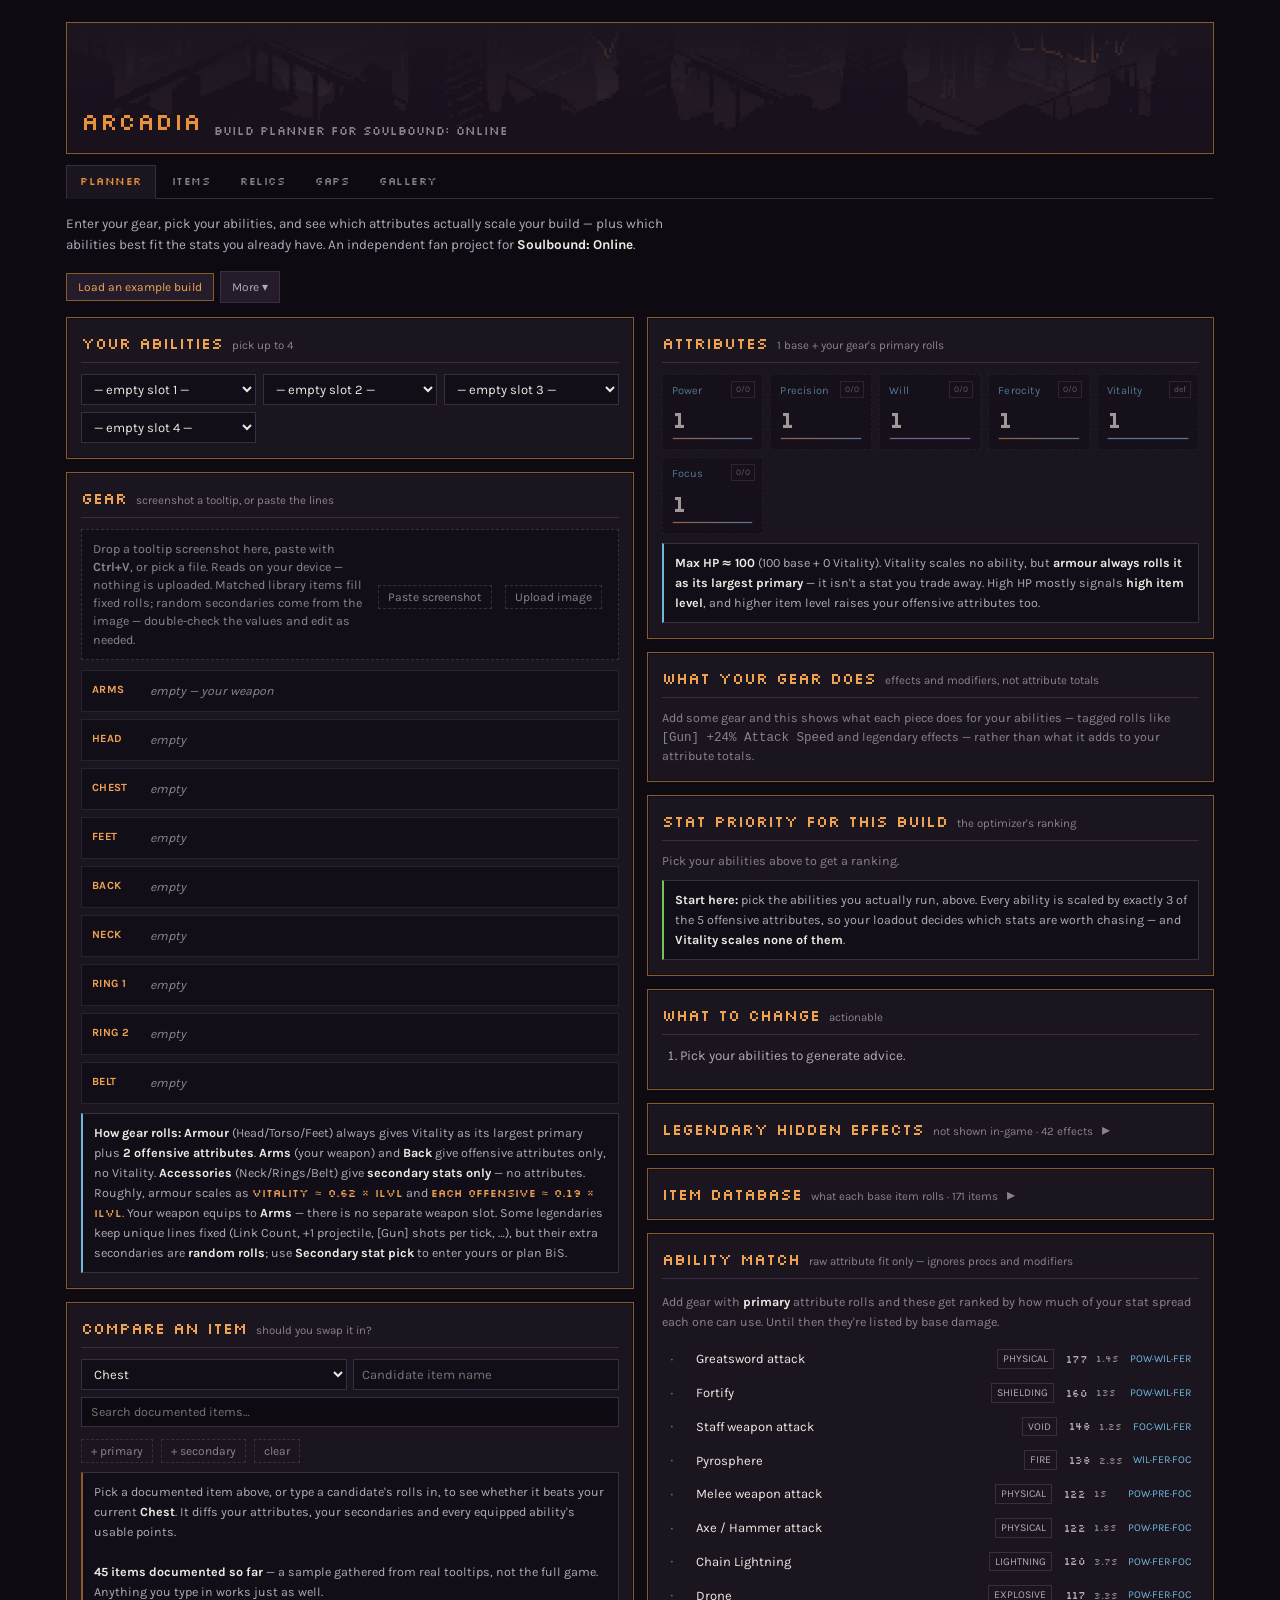
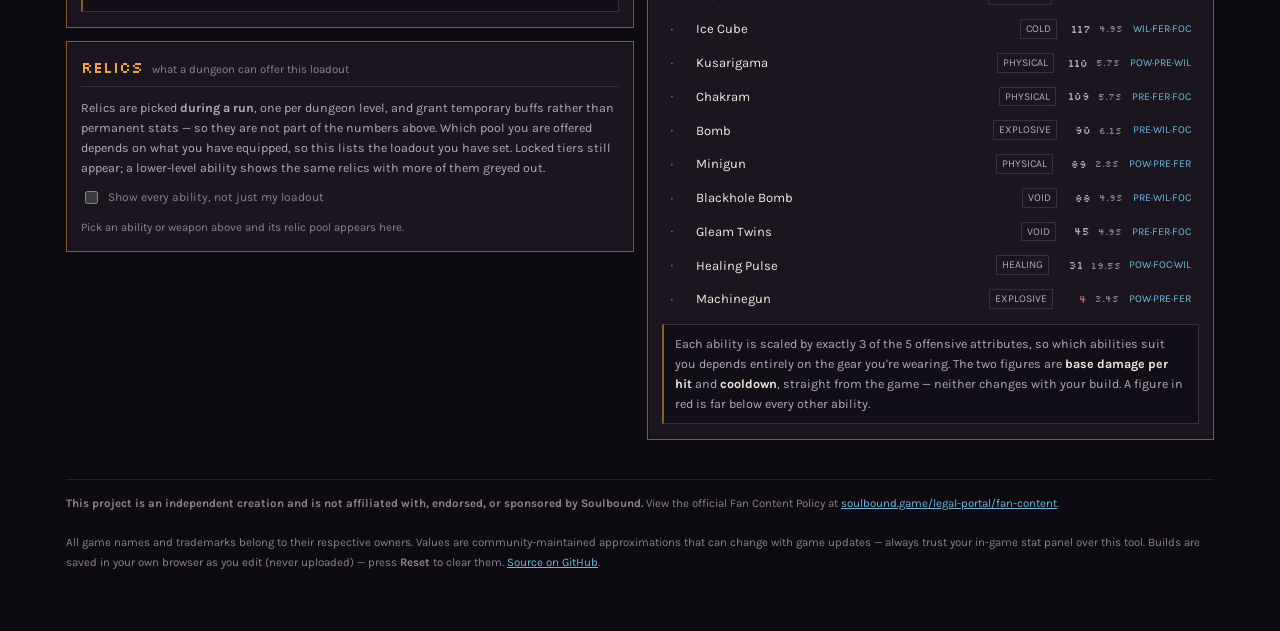
<file: index.html>
<!doctype html>
<html lang="en">
<head>
<meta charset="utf-8"/>
<meta name="viewport" content="width=device-width, initial-scale=1"/>
<title>Arcadia — Build Planner &amp; Stat Optimizer for Soulbound: Online</title>
<meta name="description" content="Arcadia is a free build planner for Soulbound: Online. Find which of the six attributes — Power, Precision, Will, Ferocity, Vitality, Focus — actually scale your abilities, compare gear side by side, and share builds by link."/>
<link rel="canonical" href="https://arcadia.carl-prewitt.com/"/>
<meta name="robots" content="index,follow,max-image-preview:large"/>
<meta name="theme-color" content="#0D0A11"/>
<meta name="color-scheme" content="dark"/>
<meta property="og:type" content="website"/>
<meta property="og:site_name" content="Arcadia"/>
<meta property="og:title" content="Arcadia — Build Planner for Soulbound: Online"/>
<meta property="og:description" content="Arcadia: work out which attributes actually scale your Soulbound abilities, compare gear, and share builds by link. Free, no account, runs in your browser."/>
<meta property="og:url" content="https://arcadia.carl-prewitt.com/"/>
<!-- Absolute URL on purpose: Discord, Twitter and Slack crawlers fetch this
     separately and will not resolve a relative path or a data: URI. -->
<meta property="og:image" content="https://arcadia.carl-prewitt.com/og.jpg"/>
<meta property="og:image:width" content="1200"/>
<meta property="og:image:height" content="630"/>
<meta property="og:image:alt" content="Arcadia — a glowing amber letter A over a ruined city skyline, in pixel art."/>
<meta name="twitter:card" content="summary_large_image"/>
<meta name="twitter:title" content="Arcadia — Build Planner for Soulbound: Online"/>
<meta name="twitter:description" content="Which attributes actually scale your Soulbound abilities? Compare gear, plan builds, share by link."/>
<meta name="twitter:image" content="https://arcadia.carl-prewitt.com/og.jpg"/>
<link rel="icon" href="data:image/svg+xml,%3Csvg xmlns='http://www.w3.org/2000/svg' viewBox='0 0 32 32'%3E%3Crect width='32' height='32' fill='%231B1520'/%3E%3Crect x='3' y='3' width='26' height='26' fill='none' stroke='%23E8913A' stroke-width='2'/%3E%3Crect x='9' y='9' width='6' height='6' fill='%23E8913A'/%3E%3Crect x='17' y='17' width='6' height='6' fill='%236FB8DC'/%3E%3C/svg%3E"/>
<script type="application/ld+json">
{"@context":"https://schema.org","@graph":[
 {"@type":"WebApplication","name":"Arcadia",
  "applicationCategory":"GameApplication","operatingSystem":"Any (web browser)",
  "description":"Arcadia is a build planner and stat optimizer for the MMO Soulbound: Online. Calculates attribute totals, ranks which attributes scale your equipped abilities, compares gear, and shares builds by URL.",
  "offers":{"@type":"Offer","price":"0","priceCurrency":"USD"},
  "isAccessibleForFree":true,
  "browserRequirements":"Requires JavaScript",
  "about":{"@type":"VideoGame","name":"Soulbound: Online","publisher":{"@type":"Organization","name":"SpiderWare"}}},
 {"@type":"FAQPage","mainEntity":[
  {"@type":"Question","name":"Which attributes scale my abilities in Soulbound?",
   "acceptedAnswer":{"@type":"Answer","text":"Every ability is scaled by exactly three of the five offensive attributes — Power, Precision, Will, Ferocity and Focus. Vitality scales no ability at all; it only provides health, health regeneration and elemental resistances."}},
  {"@type":"Question","name":"Does Vitality increase damage in Soulbound?",
   "acceptedAnswer":{"@type":"Answer","text":"No. Vitality appears in no ability’s scaling, so it adds no damage. It is still unavoidable on armour, which always rolls Vitality as its largest primary stat, so high health mostly signals a high item level rather than a damage trade-off."}},
  {"@type":"Question","name":"What does item level mean in Soulbound?",
   "acceptedAnswer":{"@type":"Answer","text":"An item’s level equals the sum of its primary attribute points. Item level is therefore a fixed attribute budget, and two items of the same level differ only in how that budget is split between Vitality and offensive attributes."}},
  {"@type":"Question","name":"Do Soulbound stats have diminishing returns?",
   "acceptedAnswer":{"@type":"Answer","text":"Yes, for percentage stats. They follow a saturating curve, so the first point of an attribute is worth several times the thirty-fourth. Flat stats such as maximum health and health regeneration stay linear and never saturate."}}]}
]}
</script>
<link rel="stylesheet" href="arcadia.css?v=2c18959120"/>
</head>
<body>
<a href="#main" class="sr-only">Skip to planner</a>
<div class="wrap">
  <header role="banner"><h1>Arcadia</h1><span style="color:var(--faint);font-family:var(--mono);font-size:11.5px">build planner for Soulbound: Online</span></header>
  <!-- The catalogues used to be reachable only from a collapsed panel at the
       bottom of the page, which is no way to find anything. They are
       destinations rather than tool actions, so they live here rather than in
       the toolbar, where they would compete with the buttons that do things. -->
  <nav class="sitenav" aria-label="Sections">
    <a href="/" aria-current="page">Planner</a>
    <a href="/items">Items</a>
    <a href="/relics">Relics</a>
    <a href="/gaps">Gaps</a>
    <a href="/gallery">Gallery</a>
  </nav>
  <div class="tagline">Enter your gear, pick your abilities, and see which attributes actually scale your build &mdash; plus which abilities best fit the stats you already have. An independent fan project for <b>Soulbound: Online</b>.</div>

  <!-- One primary action, and it changes with state: an empty planner can't be
       shared, so the first thing offered is the thing that shows you what this
       does. Everything else is a later step and lives behind the overflow. -->
  <!-- Publish only makes sense once there's a build, so it appears with the share
       button rather than sitting dead on an empty page. Browse is a destination,
       not a tool action, so it's a link — visible always, but not competing with
       the buttons for weight. -->
  <div class="toolbar">
    <button class="btn primary" id="exampleBtn">Load an example build</button>
    <button class="btn primary" id="shareBtn" hidden>Copy share link</button>
    <button class="btn" id="pubBtn" hidden>Publish to gallery</button>
    <details class="more">
      <summary class="btn">More</summary>
      <div class="more-menu">
        <button class="btn" id="exportBtn">Export to file</button>
        <button class="btn" id="importBtn">Import from file</button>
        <button class="btn danger" id="clearBtn"
                title="Clears your gear, abilities and saved data">Reset everything</button>
      </div>
    </details>
    <input type="file" id="importFile" accept="application/json" style="display:none">
  </div>

  <div id="pubPanel" hidden>
    <div class="card" style="max-width:520px">
      <h2>Publish to the gallery <span class="hint">anyone can see this</span></h2>
      <input id="pubTitle" class="itemname-edit" maxlength="80" placeholder="Name your build — e.g. Heavy-hit Gleam Twins" aria-label="Build title">
      <input id="pubAuthor" class="itemname-edit" maxlength="40" placeholder="Your name (optional)" aria-label="Your name" style="margin-top:7px">
      <label class="sr-only" for="pubNotes">Notes about this build</label>
      <textarea id="pubNotes" class="qabox" rows="4" maxlength="800" style="width:100%;margin:7px 0 0"
        placeholder="How does it play? What should someone prioritise, and what would you swap first? (optional)"></textarea>
      <div class="fx" id="pubNotesCount" style="color:var(--faint);text-align:right;font-size:11.5px"></div>
      <div style="margin-top:9px;display:flex;gap:7px;flex-wrap:wrap">
        <button class="btn primary" id="pubGo">Publish</button>
        <button class="btn" id="pubCancel">Cancel</button>
      </div>
      <div class="note" id="pubMsg">Your gear, abilities and a title get published. Nothing else — no
        account, no email. You can ask for it to be removed at any time via the repo.</div>
    </div>
  </div>

  <main id="main" class="grid">
    <div>
      <div class="card" data-mo="1">
        <h2>Your abilities <span class="hint">pick up to 4</span></h2>
        <div class="lo" id="loadout"></div>
      </div>
      <div class="card" data-mo="2">
        <h2>Gear <span class="hint">screenshot a tooltip, or paste the lines</span></h2>
        <div class="shot" id="shotZone" tabindex="0"
             aria-label="Drop or paste an item tooltip screenshot">
          <div class="shot-top">
            <span class="shot-hint">Drop a tooltip screenshot here, paste with <b>Ctrl+V</b>, or pick a file. Reads on your device — nothing is uploaded. Matched library items fill fixed rolls; random secondaries come from the image — double-check the values and edit as needed.</span>
            <button type="button" class="addbtn" id="shotPaste">Paste screenshot</button>
            <button type="button" class="addbtn" id="shotFile">Upload image</button>
            <input type="file" id="shotInput" accept="image/*" hidden>
          </div>
          <div class="shot-status" id="shotStatus" hidden></div>
          <div id="shotPreview" hidden></div>
        </div>
        <div id="gear"></div>
        <div class="note info" id="itemRules"></div>
      </div>
      <div class="card" data-mo="8">
        <h2>Compare an item <span class="hint">should you swap it in?</span></h2>
        <div class="cmpbar">
          <select class="pick" id="cmpSlot" aria-label="Slot to compare against" onchange="setCmpSlot(this.value)"></select>
          <input class="itemname-edit" id="cmpName" placeholder="Candidate item name"
                 aria-label="Candidate item name" oninput="setCmpName(this.value)">
        </div>
        <div class="cmpbar libwrap" style="display:block">
          <input class="libfilter" id="cmpLibFilter" type="search" placeholder="Search documented items…"
                 aria-label="Search documented items" autocomplete="off"
                 oninput="libSearchCmp(this.value)" onfocus="libSearchCmp(this.value)"
                 onkeydown="libSearchKey(event,'__cmp')" style="width:100%;margin:0">
          <div class="libhits" id="libhits___cmp" hidden></div>
        </div>
        <div id="cmpRolls"></div>
        <button class="addbtn" onclick="addCmpRoll(1)">+ primary</button>
        <button class="addbtn" onclick="addCmpRoll(0)">+ secondary</button>
        <button class="addbtn" onclick="clearCmp()">clear</button>
        <div id="cmpOut"></div>
      </div>

      <div class="card" id="relicCard" data-mo="9">
        <h2>Relics <span class="hint">what a dungeon can offer this loadout</span></h2>
        <p class="relic-intro">Relics are picked <b>during a run</b>, one per dungeon level, and grant
          temporary buffs rather than permanent stats — so they are not part of the numbers above.
          Which pool you are offered depends on what you have equipped, so this lists the loadout
          you have set. Locked tiers still appear; a lower-level ability shows the same relics with
          more of them greyed out.</p>
        <label class="relic-all"><input type="checkbox" id="relicAll" onchange="renderRelics()">
          Show every ability, not just my loadout</label>
        <div id="relicBody"></div>
      </div>
    </div>

    <div>
      <div class="card" data-mo="3">
        <h2>Attributes <span class="hint">1 base + your gear's primary rolls</span></h2>
        <div class="attrs" id="attrs"></div>
        <div class="note" id="hpNote"></div>
      </div>
      <div class="card" data-mo="4">
        <h2>What your gear does <span class="hint">effects and modifiers, not attribute totals</span></h2>
        <div id="tagged"></div>
      </div>
      <div class="card" data-mo="5">
        <h2>Stat priority for this build <span class="hint">the optimizer's ranking</span></h2>
        <div id="priority"></div>
        <div class="note good" id="priNote"></div>
      </div>
      <div class="card" data-mo="6">
        <h2>What to change <span class="hint">actionable</span></h2>
        <ol class="advice" id="advice"></ol>
      </div>      <!-- These two are reference material, not answers. Open by request, so a
           player who came to compare one chest piece isn't scrolled past 7,000px
           of catalogue to reach their number. -->
      <details class="card ref" data-mo="10">
        <summary><h2>Legendary hidden effects <span class="hint">not shown in-game &middot; <span id="procCount">42</span> effects</span></h2></summary>
        <div id="procs"></div>
      </details>
      <details class="card ref" data-mo="11">
        <summary><h2>Item database <span class="hint">what each base item rolls &middot; <span id="itemCount">171</span> items</span></h2></summary>
        <label class="sr-only" for="itemq">Filter items</label>
        <input id="itemq" type="search" placeholder="filter — try &quot;t5 head&quot;, &quot;lunar&quot;, &quot;staff&quot;"
               oninput="renderItemDb()" style="width:100%;margin-bottom:8px">
        <div id="itemdb"></div>
        <div class="note" id="itemdbNote"></div>
        <p class="note"><a href="/items">Browse every item on its own page</a> &mdash; each one has a permalink you can paste in chat.</p>
      </details>
      <div class="card" data-mo="7">
        <h2>Ability match <span class="hint">raw attribute fit only &mdash; ignores procs and modifiers</span></h2>
        <div id="abilrank"></div>
        <div class="note" id="abilNote"></div>
      </div>
    </div>
  </main>
  <footer class="disc" id="disc"><b>This project is an independent creation and is not affiliated with, endorsed, or sponsored by Soulbound.</b> View the official Fan Content Policy at <a href="https://soulbound.game/legal-portal/fan-content" rel="noopener">soulbound.game/legal-portal/fan-content</a>.<br><br>All game names and trademarks belong to their respective owners. Values are community-maintained approximations that can change with game updates &mdash; always trust your in-game stat panel over this tool. Builds are saved in your own browser as you edit (never uploaded) &mdash; press <b>Reset</b> to clear them. <a href="https://github.com/rages4calm/arcadia" rel="noopener">Source on GitHub</a>.</footer>
</div>
<div class="toast" id="toast" role="status" aria-live="polite"></div>

<script src="data.js?v=3353873cf3"></script>
<script src="app.js?v=b7ec510c45"></script>
</body>
</html>
</file>
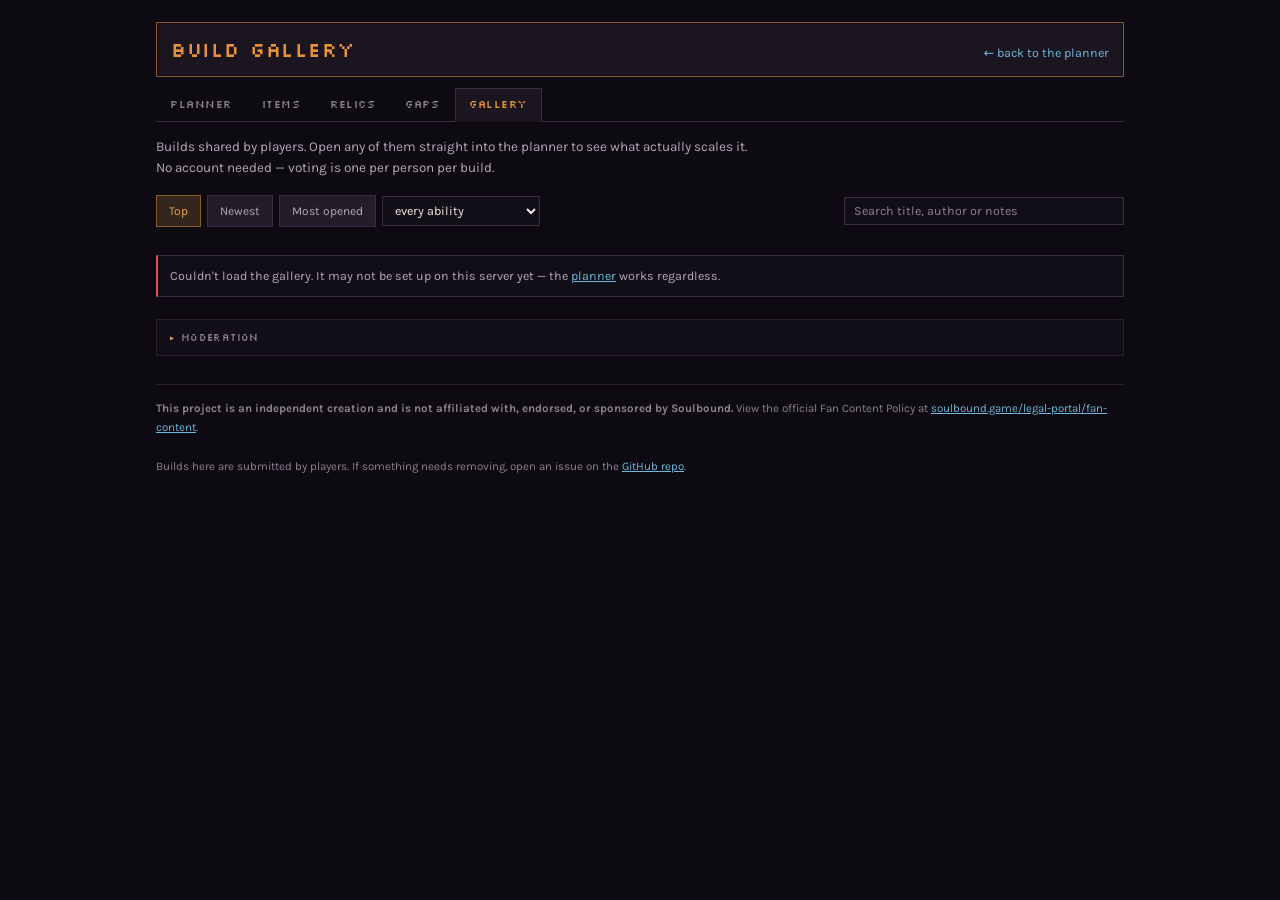
<file: gallery.html>
<!doctype html>
<html lang="en">
<head>
<meta charset="utf-8"/>
<meta name="viewport" content="width=device-width, initial-scale=1"/>
<title>Build Gallery — Arcadia | Soulbound: Online</title>
<meta name="description" content="Browse and vote on player-made Soulbound: Online builds. Open any build straight into the Arcadia planner. No account needed."/>
<link rel="canonical" href="https://arcadia.carl-prewitt.com/gallery.html"/>
<meta name="robots" content="index,follow"/>
<meta name="theme-color" content="#0D0A11"/>
<meta name="color-scheme" content="dark"/>
<meta property="og:type" content="website"/>
<meta property="og:site_name" content="Arcadia"/>
<meta property="og:title" content="Build Gallery — Arcadia"/>
<meta property="og:description" content="Player-made builds for Soulbound: Online. Browse, vote, and open any of them in the planner."/>
<meta property="og:url" content="https://arcadia.carl-prewitt.com/gallery.html"/>
<!-- Absolute URL: link-preview crawlers fetch this separately and will not
     resolve a relative path. -->
<meta property="og:image" content="https://arcadia.carl-prewitt.com/og-gallery.jpg"/>
<meta property="og:image:width" content="1200"/>
<meta property="og:image:height" content="630"/>
<meta property="og:image:alt" content="An empty ornate weapon rack glowing over a ruined city skyline, in pixel art."/>
<meta name="twitter:card" content="summary_large_image"/>
<meta name="twitter:image" content="https://arcadia.carl-prewitt.com/og-gallery.jpg"/>
<link rel="icon" href="data:image/svg+xml,%3Csvg xmlns=&#39;http://www.w3.org/2000/svg&#39; viewBox=&#39;0 0 32 32&#39;%3E%3Crect width=&#39;32&#39; height=&#39;32&#39; rx=&#39;7&#39; fill=&#39;%230b0e14&#39;/%3E%3Cpath d=&#39;M16 5l9 5v8c0 5-4 8-9 9-5-1-9-4-9-9v-8z&#39; fill=&#39;none&#39; stroke=&#39;%237b5cff&#39; stroke-width=&#39;2.5&#39;/%3E%3C/svg%3E"/>
<style>
  /* Fonts are embedded rather than fetched: the page must stay a single
     self-contained file, work from disk, and satisfy a CSP that allows no
     third-party origins. Latin subset only. */
@font-face{font-family:'Karla';font-style:normal;font-weight:400;font-display:swap;src:url([data-uri]) format('woff2')}
@font-face{font-family:'Karla';font-style:normal;font-weight:700;font-display:swap;src:url([data-uri]) format('woff2')}
@font-face{font-family:'Silkscreen';font-style:normal;font-weight:400;font-display:swap;src:url([data-uri]) format('woff2')}

  /* Same trade dress as the planner: palette and type taken from Soulbound's own
     item tooltips, so the two pages read as one thing. */
  :root{
    --void:#0D0A11; --panel:#1B1520; --panel2:#241C2A; --sunk:#120E17;
    --edge:#3A2C42; --edge2:#2A2031;
    --amber:#E8913A; --amber-dim:#8A5A2C; --amber-ink:#F0A253;
    --ink:#F0E9E2; --dim:#B3A9B8; --faint:#8B8290;
    --cyan:#6FB8DC; --green:#77C25A; --gold:#E8C24A; --red:#D9564F;
    --acc:var(--amber); --acc2:var(--cyan); --good:var(--green); --bad:var(--red);
    --pixel:"Silkscreen","Courier New",monospace;
    --sans:"Karla",system-ui,-apple-system,sans-serif;
    --ease:cubic-bezier(.22,1,.36,1); --dur:140ms;
  }
  *{box-sizing:border-box}
  @media (prefers-reduced-motion: reduce){*,*::before,*::after{transition-duration:.01ms!important}}
  a:focus-visible,button:focus-visible,select:focus-visible,input:focus-visible{
    outline:2px solid var(--amber);outline-offset:2px}
  body{margin:0;background:var(--void);color:var(--ink);
    font-family:var(--sans);font-size:14.5px;line-height:1.5;overflow-x:hidden}
  .wrap{max-width:1000px;margin:0 auto;padding:22px 16px 60px}
  header{display:flex;align-items:baseline;gap:12px;flex-wrap:wrap;
    border:1px solid var(--amber-dim);background:var(--panel);
    padding:11px 14px;margin-bottom:11px;box-shadow:inset 0 0 0 1px var(--sunk)}
  h1{margin:0;font-family:var(--pixel);font-weight:400;font-size:20px;
    letter-spacing:.5px;color:var(--amber)}
  .home{color:var(--cyan);text-decoration:none;font-size:12.5px;margin-left:auto;
    border-bottom:1px solid transparent;padding-bottom:1px}
  .home:hover{border-bottom-color:var(--cyan)}
  .tagline{color:var(--dim);font-size:13.5px;margin:0 0 16px;max-width:74ch;line-height:1.6}

  .bar{display:flex;gap:6px;flex-wrap:wrap;align-items:center;margin-bottom:14px}
  .tab{background:var(--panel2);border:1px solid var(--edge);color:var(--dim);
    padding:6px 12px;cursor:pointer;font:inherit;font-size:12px;
    transition:all var(--dur) var(--ease)}
  .tab:hover{border-color:var(--amber-dim);color:var(--ink)}
  .tab[aria-selected="true"]{border-color:var(--amber-dim);color:var(--amber-ink);background:#33261C}
  select{background:var(--sunk);border:1px solid var(--edge);color:var(--ink);
    padding:6px 8px;font-family:var(--sans);font-size:12.5px;max-width:220px}
  select:focus{border-color:var(--amber-dim);outline:none}
  /* Matches the ability filter beside it. Pushed right so the sort tabs stay one
     group on the left and searching reads as a separate act. */
  .bar input[type=search]{background:var(--sunk);border:1px solid var(--edge);color:var(--ink);
    padding:6px 9px;font-family:var(--sans);font-size:12.5px;min-width:170px;
    flex:1;max-width:280px;margin-left:auto}
  .bar input[type=search]:focus{border-color:var(--amber-dim);outline:none}
  .bar input[type=search]::placeholder{color:var(--faint)}

  .grid{display:grid;grid-template-columns:repeat(auto-fill,minmax(300px,1fr));gap:11px}
  .card{background:var(--panel);border:1px solid var(--amber-dim);
    padding:12px 13px;display:flex;flex-direction:column;gap:8px;min-width:0;
    box-shadow:inset 0 0 0 1px var(--sunk)}
  .card h2{margin:0;font-family:var(--pixel);font-size:14px;font-weight:400;
    line-height:1.4;color:var(--amber);word-break:break-word}
  .by{font-size:11.5px;color:var(--faint)}
  /* The author's own words about the build. pre-wrap keeps their line breaks;
     the text is escaped before it gets here, so no markup can come through. */
  .notes{font-size:12.5px;color:var(--dim);line-height:1.55;white-space:pre-wrap;
    overflow-wrap:anywhere;border-left:2px solid var(--edge);padding-left:9px}
  .abils{display:flex;gap:5px;flex-wrap:wrap}
  .ab{font-size:11px;padding:2px 6px;border:1px solid var(--edge);color:var(--dim)}
  .attrs{display:flex;gap:8px;flex-wrap:wrap;font-size:11.5px;color:var(--faint);
    font-variant-numeric:tabular-nums}
  .attrs b{color:var(--ink)}
  .foot{display:flex;align-items:center;gap:8px;margin-top:auto;padding-top:8px;
    border-top:1px solid var(--edge2)}
  .vote{background:var(--panel2);border:1px solid var(--edge);color:var(--dim);
    padding:5px 10px;cursor:pointer;font:inherit;font-size:12.5px;display:flex;
    align-items:center;gap:5px;transition:all var(--dur) var(--ease)}
  .vote[aria-pressed="true"]{border-color:#3D5A34;color:var(--green);background:#16210F}
  .vote:hover{border-color:var(--amber-dim);color:var(--ink)}
  .open{margin-left:auto;background:#33261C;border:1px solid var(--amber-dim);
    color:var(--amber-ink);padding:5px 11px;text-decoration:none;font-size:12.5px}
  .open:hover{border-color:var(--amber)}
  .hits{font-size:11px;color:var(--faint);font-variant-numeric:tabular-nums}

  .note{font-size:12.5px;color:var(--dim);background:var(--sunk);border:1px solid var(--edge);
    border-left:2px solid var(--amber-dim);padding:10px 12px;margin:14px 0;line-height:1.6}
  .note.bad{border-left-color:var(--red)}
  .empty{color:var(--dim);font-size:13.5px;padding:28px 4px;text-align:center;line-height:1.7}
  .more{display:block;margin:16px auto 0;background:var(--panel2);border:1px solid var(--edge);
    color:var(--dim);padding:8px 16px;cursor:pointer;font:inherit;font-size:12.5px}
  .more:hover{border-color:var(--amber-dim);color:var(--ink)}
  .disc{color:var(--faint);font-size:11.5px;margin-top:28px;border-top:1px solid var(--edge2);
    padding-top:14px;line-height:1.7}
  .disc a{color:var(--cyan)}

  .admin{margin-top:22px;border:1px solid var(--edge2);background:var(--sunk);padding:0 12px}
  .admin summary{cursor:pointer;font-family:var(--pixel);font-size:10px;text-transform:uppercase;
    letter-spacing:.4px;color:var(--faint);padding:10px 0;list-style:none}
  .admin summary::-webkit-details-marker{display:none}
  .admin summary:before{content:"▸ ";color:var(--amber-ink)}
  .admin[open] summary:before{content:"▾ "}
  .admin p{font-size:12.5px;color:var(--dim);margin:0 0 8px}
  .adminrow{display:flex;gap:6px;flex-wrap:wrap;margin-bottom:9px}
  .adminrow input{background:var(--void);border:1px solid var(--edge);color:var(--ink);
    padding:6px 8px;font-family:var(--sans);font-size:12.5px;flex:1;min-width:180px}
  .hide{background:#2A1618;border:1px solid #6A2F2C;color:var(--red);
    padding:5px 9px;cursor:pointer;font:inherit;font-size:12px}
  .hide:hover{border-color:var(--red)}

  /* links default to browser blue otherwise, which is the one colour that
     does not belong anywhere near this palette */
  a{color:var(--cyan)}
  a:hover{color:var(--amber-ink)}
  .sr-only{position:absolute;width:1px;height:1px;padding:0;margin:-1px;overflow:hidden;
    clip:rect(0 0 0 0);white-space:nowrap;border:0}
  .sr-only:focus{position:fixed;top:8px;left:8px;width:auto;height:auto;clip:auto;
    padding:9px 13px;background:var(--panel2);color:var(--ink);border:1px solid var(--amber);z-index:40}
  @media (max-width:560px){
    .wrap{padding:14px 12px 60px} .grid{grid-template-columns:1fr}
    select{max-width:none;flex:1} .home{margin-left:0}
    .bar input[type=search]{margin-left:0;max-width:none;width:100%}
  }

  /* Section nav, same as every other page. */
  .sitenav{display:flex;gap:2px;flex-wrap:wrap;margin:0 0 14px;
    border-bottom:1px solid var(--edge)}
  .sitenav a{font-family:var(--pixel);font-size:10.5px;letter-spacing:.5px;
    color:var(--faint);text-decoration:none;padding:8px 13px;
    border:1px solid transparent;border-bottom:none;margin-bottom:-1px}
  .sitenav a:hover{color:var(--amber-ink);background:var(--panel)}
  .sitenav a[aria-current="page"]{color:var(--amber);background:var(--panel);
    border-color:var(--edge);border-bottom:1px solid var(--panel)}
  @media (max-width:520px){ .sitenav a{padding:8px 10px;font-size:10px} }
</style>
</head>
<body>
<a href="#main" class="sr-only">Skip to builds</a>
<div class="wrap">
  <header>
    <h1>Build Gallery</h1>
    <a class="home" href="/">← back to the planner</a>
  </header>
  <!-- Every other page carries this; without it the gallery is a dead end that
       only leads back to the planner. -->
  <nav class="sitenav" aria-label="Sections">
    <a href="/">Planner</a>
    <a href="/items">Items</a>
    <a href="/relics">Relics</a>
    <a href="/gaps">Gaps</a>
    <a href="/gallery" aria-current="page">Gallery</a>
  </nav>
  <div class="tagline">Builds shared by players. Open any of them straight into the planner to see
    what actually scales it. No account needed — voting is one per person per build.</div>

  <div class="bar" role="tablist" aria-label="Sort builds">
    <button class="tab" id="tabTop" role="tab" aria-selected="true"  onclick="setSort('top')">Top</button>
    <button class="tab" id="tabNew" role="tab" aria-selected="false" onclick="setSort('new')">Newest</button>
    <button class="tab" id="tabOpened" role="tab" aria-selected="false" onclick="setSort('opened')">Most opened</button>
    <select id="filter" aria-label="Filter by ability" onchange="setFilter(this.value)"></select>
    <input id="q" type="search" placeholder="Search title, author or notes"
           aria-label="Search builds" autocomplete="off" spellcheck="false" maxlength="60">
  </div>

  <main id="main"><div class="grid" id="grid"></div></main>
  <div id="status"></div>
  <details class="admin">
    <summary>Moderation</summary>
    <p>Paste your admin token to get a <b>Hide</b> button on each build. It's kept in this
       browser only and never shown to anyone else.</p>
    <div class="adminrow">
      <input id="adminTok" type="password" placeholder="admin token" aria-label="Admin token" autocomplete="off">
      <button class="tab" id="adminSave">Enable</button>
      <button class="tab" id="adminClear">Forget</button>
    </div>
    <div id="adminMsg" class="by"></div>
  </details>
  <footer class="disc" id="disc"></footer>
</div>

<script>
"use strict";
// Kept in step with the planner's ability list.
const ABILITIES=[
 {id:"bomb_blackhole",name:"Blackhole Bomb"},{id:"bomb",name:"Bomb"},
 {id:"chain_lightning",name:"Chain Lightning"},{id:"chakram",name:"Chakram"},
 {id:"drone",name:"Drone"},{id:"fortify",name:"Fortify"},
 {id:"smg_gleamtwins",name:"Gleam Twins"},{id:"healing_pulse",name:"Healing Pulse"},
 {id:"icecube",name:"Ice Cube"},{id:"kusarigama",name:"Kusarigama"},
 {id:"machinegun",name:"Machinegun"},{id:"minigun",name:"Minigun"},
 {id:"pyrosphere",name:"Pyrosphere"},{id:"melee_weapon",name:"Melee weapon attack"},
 {id:"staff_weapon",name:"Staff weapon attack"}];
const ATTR_NAMES=["Power","Precision","Will","Ferocity","Vitality","Focus"];
/* A published build stores ability IDs, resolved to names at read time. Ids the
   game or the tool has since renamed therefore stop resolving, and the card ends
   up printing a raw token like "sword_weapon" at a reader. Known renames are
   mapped, and anything still unresolved is at least made to read like English
   rather than like a database key. */
const ABIL_RENAMED={sword_weapon:"melee_weapon", smg:"smg_gleamtwins",
                    blackholebomb:"bomb_blackhole", machine_gun:"machinegun"};
const abilName=id=>{
  const key=ABIL_RENAMED[id]||id;
  const hit=ABILITIES.find(a=>a.id===key);
  if(hit) return hit.name;
  return String(id).replace(/_/g," ").replace(/\b\w/g,c=>c.toUpperCase());
};
const esc=s=>String(s==null?"":s).replace(/[&<>"']/g,c=>({'&':'&amp;','<':'&lt;','>':'&gt;','"':'&quot;',"'":'&#39;'}[c]));

let sort="top", filter="", query="", page=0, loading=false;
let adminTok = localStorage.getItem("arcadia_admin") || "";

document.getElementById("filter").innerHTML =
  `<option value="">every ability</option>`+
  ABILITIES.map(a=>`<option value="${a.id}">${esc(a.name)}</option>`).join("");

const SORTS={top:"tabTop", new:"tabNew", opened:"tabOpened"};
function setSort(s){
  sort=s; page=0;
  for(const k in SORTS) document.getElementById(SORTS[k]).setAttribute("aria-selected", k===s);
  document.getElementById("grid").innerHTML="";
  load();
}
function setFilter(v){ filter=v; page=0; document.getElementById("grid").innerHTML=""; load(); }
/* Search hits the API rather than filtering what is on screen: results are paged,
   so a client-side filter would only ever search the page you happen to be on.
   Debounced so typing does not fire a request per keystroke. */
let _qTimer=null;
function setQuery(v){
  query=v; page=0;
  document.getElementById("grid").innerHTML="";
  load();
}
document.getElementById("q").addEventListener("input", e=>{
  clearTimeout(_qTimer);
  const v=e.target.value.trim();
  _qTimer=setTimeout(()=>{ if(v!==query) setQuery(v); }, 300);
});

function card(b){
  const abils=(b.summary&&b.summary.abilities||[]).map(a=>`<span class="ab">${esc(abilName(a))}</span>`).join("");
  const attrs=(b.summary&&b.summary.attrs||[]).map((v,i)=>
    v>1?`<span><b>${v}</b> ${ATTR_NAMES[i]||""}</span>`:"").filter(Boolean).join("");
  return `<article class="card">
    <h2>${esc(b.title||"Untitled build")}</h2>
    ${b.author?`<div class="by">by ${esc(b.author)}</div>`:``}
    ${abils?`<div class="abils">${abils}</div>`:``}
    ${attrs?`<div class="attrs">${attrs}</div>`:``}
    ${b.notes?`<div class="notes">${esc(b.notes)}</div>`:``}
    <div class="foot">
      <button class="vote" aria-pressed="${b.voted?"true":"false"}"
        onclick="vote('${esc(b.id)}',this)" title="One vote per person">
        ▲ <span>${b.votes|0}</span></button>
      <span class="hits">${b.hits|0} opened</span>
      <a class="open" href="/b/${esc(b.id)}">Open in planner</a>
    </div>
    ${adminTok?`<div style="margin-top:6px"><button class="hide" onclick="hideBuild('${esc(b.id)}',this)">Hide this build</button></div>`:``}
    </article>`;
}

async function load(){
  if(loading) return; loading=true;
  const st=document.getElementById("status");
  st.innerHTML=`<div class="empty">Loading…</div>`;
  try{
    const q=new URLSearchParams({sort,page:String(page)});
    if(filter) q.set("ability",filter);
    if(query)  q.set("q",query);
    const res=await fetch("/api/gallery.php?"+q.toString());
    if(!res.ok) throw new Error(res.status);
    const j=await res.json();
    const grid=document.getElementById("grid");
    grid.insertAdjacentHTML("beforeend",(j.builds||[]).map(card).join(""));
    st.innerHTML = j.more
      ? `<button class="more" onclick="page++;load()">Load more</button>`
      : (grid.children.length?``
        : (query||filter)
          // "Nothing here yet" reads as an empty gallery, which is wrong and
          // discouraging when it is really a search that matched nothing.
          ? `<div class="empty"><b>No builds match that.</b><br>
              Try a different search${filter?` or set the filter back to <b>every ability</b>`:``}.</div>`
          : `<div class="empty"><b>Nothing here yet.</b><br>
              Open the planner, build something, then use <b>Publish to gallery</b> to be the first.</div>`);
  }catch(e){
    st.innerHTML=`<div class="note bad">Couldn't load the gallery. It may not be set up on this
      server yet — the <a href="/">planner</a> works regardless.</div>`;
  }finally{ loading=false; }
}

async function vote(id,btn){
  btn.disabled=true;
  try{
    const res=await fetch("/api/gallery.php",{method:"POST",
      headers:{"Content-Type":"application/json"},body:JSON.stringify({action:"vote",id})});
    if(!res.ok) throw new Error(res.status);
    const j=await res.json();
    btn.querySelector("span").textContent=j.votes|0;
    btn.setAttribute("aria-pressed", j.voted?"true":"false");
  }catch(e){ /* leave the button as it was */ }
  finally{ btn.disabled=false; }
}

document.getElementById("adminSave").onclick=()=>{
  adminTok=document.getElementById("adminTok").value.trim();
  localStorage.setItem("arcadia_admin",adminTok);
  document.getElementById("adminMsg").textContent = adminTok
    ? "Enabled — Hide buttons will appear on each build." : "No token entered.";
  page=0; document.getElementById("grid").innerHTML=""; load();
};
document.getElementById("adminClear").onclick=()=>{
  adminTok=""; localStorage.removeItem("arcadia_admin");
  document.getElementById("adminTok").value="";
  document.getElementById("adminMsg").textContent="Forgotten.";
  page=0; document.getElementById("grid").innerHTML=""; load();
};
if(adminTok) document.getElementById("adminMsg").textContent="Admin mode is on in this browser.";

async function hideBuild(id,btn){
  if(!confirm("Hide this build from the gallery?")) return;
  btn.disabled=true; btn.textContent="Hiding…";
  try{
    const res=await fetch("/api/gallery.php",{method:"POST",
      headers:{"Content-Type":"application/json"},
      body:JSON.stringify({action:"hide",id,admin:adminTok})});
    if(!res.ok) throw new Error(res.status===403?"token rejected":"failed");
    btn.closest(".card").style.display="none";
  }catch(e){ btn.disabled=false; btn.textContent="Hide failed — "+e.message; }
}

document.getElementById("disc").innerHTML=
  `<b>This project is an independent creation and is not affiliated with, endorsed, or sponsored by Soulbound.</b> `+
  `View the official Fan Content Policy at `+
  `<a href="https://soulbound.game/legal-portal/fan-content" rel="noopener">soulbound.game/legal-portal/fan-content</a>.`+
  `<br><br>Builds here are submitted by players. If something needs removing, open an issue on the `+
  `<a href="https://github.com/rages4calm/arcadia" rel="noopener">GitHub repo</a>.`;

load();
</script>
</body>
</html>
</file>
<file: arcadia.css>
/* Karla is one variable font covering both weights; it used to be
   embedded twice, byte-identical, for 64 KB of base64 in a file that is
   never cached. As files these are shared with the item pages too. */
@font-face{font-family:'Karla';src:url(fonts/karla.woff2) format('woff2');
  font-weight:400 700;font-style:normal;font-display:swap}
@font-face{font-family:'Silkscreen';src:url(fonts/silkscreen.woff2) format('woff2');
  font-weight:400;font-style:normal;font-display:swap}
/* Fonts are embedded rather than fetched: the page must stay a single
     self-contained file, work from disk, and satisfy a CSP that allows no
     third-party origins. Latin subset only. */




  /* ------------------------------------------------------------------
     Palette and type are lifted from Soulbound's own item tooltips: warm
     near-black panel, amber rule, item name in amber, stat labels in cyan
     against white values, requirements in green. Dark isn't a default here
     — the game is dark, and the point is that a build reads like something
     you'd see in game.
     ------------------------------------------------------------------ */
  :root{
    --void:#0D0A11; --panel:#1B1520; --panel2:#241C2A; --sunk:#120E17;
    --edge:#3A2C42; --edge2:#2A2031;
    --amber:#E8913A; --amber-dim:#8A5A2C; --amber-ink:#F0A253;
    --ink:#F0E9E2; --dim:#B3A9B8; --faint:#8B8290;
    --cyan:#6FB8DC; --green:#77C25A; --gold:#E8C24A; --red:#D9564F;
    --hair:#4A3A54;
    /* semantic aliases the markup already uses */
    --acc:var(--amber); --acc2:var(--cyan); --good:var(--green);
    --warn:var(--gold); --bad:var(--red); --hl:var(--gold);
    --off:#E8913A; --def:#6FB8DC; --hyb:#B98CD8;
    --pixel:"Silkscreen","Courier New",monospace;
    --mono:"Silkscreen","Courier New",monospace;
    --sans:"Karla",system-ui,-apple-system,sans-serif;
    --ease:cubic-bezier(.22,1,.36,1); --dur:140ms;
    --z-sticky:10; --z-toast:40;
  }
  *{box-sizing:border-box}
  @media (prefers-reduced-motion: reduce){
    *,*::before,*::after{animation-duration:.01ms!important;transition-duration:.01ms!important}
  }
  a:focus-visible,button:focus-visible,select:focus-visible,input:focus-visible,
  summary:focus-visible,details:focus-visible{outline:2px solid var(--amber);outline-offset:2px}
  /* links default to browser blue otherwise, which is the one colour that
     does not belong anywhere near this palette */
  a{color:var(--cyan)}
  a:hover{color:var(--amber-ink)}
  .sr-only{position:absolute;width:1px;height:1px;padding:0;margin:-1px;overflow:hidden;
    clip:rect(0 0 0 0);white-space:nowrap;border:0}

  body{margin:0;background:var(--void);color:var(--ink);
    font-family:var(--sans);font-size:14.5px;line-height:1.5}
  .wrap{max-width:1180px;margin:0 auto;padding:22px 16px 60px}

  /* --- masthead: the game's name-box, blown up ------------------------ */
  /* Original pixel art commissioned for this project — no game assets are used.
     The horizon is anchored to the bottom edge and the title sits in the empty
     sky above it, which is how the piece was composed. */
  header[role="banner"]{position:relative;display:flex;align-items:flex-end;
    gap:12px;flex-wrap:wrap;min-height:132px;
    border:1px solid var(--amber-dim);background:var(--panel);
    padding:14px;margin-bottom:11px;overflow:hidden;
    box-shadow:inset 0 0 0 1px var(--sunk)}
  header[role="banner"]:before{content:"";position:absolute;inset:0;
    background:url("[data-uri]") bottom center / cover no-repeat;
    opacity:.5}
  header[role="banner"]:after{content:"";position:absolute;inset:0;
    background:linear-gradient(180deg,var(--panel) 4%,transparent 58%)}
  header[role="banner"] h1,header[role="banner"] span{position:relative;z-index:1}
  header[role="banner"] h1{margin:0;font-family:var(--pixel);font-weight:400;
    font-size:22px;letter-spacing:.5px;color:var(--amber);text-transform:none}
  .tagline{color:var(--dim);font-size:13.5px;max-width:78ch;margin:0 0 15px;line-height:1.6}
  .tagline b{color:var(--ink);font-weight:700}

  /* --- panels: item-tooltip trade dress ------------------------------ */
  .card{background:var(--panel);border:1px solid var(--amber-dim);
    padding:13px 14px 15px;margin-bottom:13px;
    box-shadow:inset 0 0 0 1px var(--sunk)}
  .card h2{margin:0 0 11px;font-family:var(--pixel);font-weight:400;font-size:12.5px;
    letter-spacing:.4px;color:var(--amber-ink);text-transform:uppercase;
    border-bottom:1px solid var(--edge);padding-bottom:7px;
    display:flex;align-items:baseline;gap:9px;flex-wrap:wrap}
  .hint{font-family:var(--sans);font-size:11.5px;color:var(--faint);
    text-transform:none;letter-spacing:0;font-weight:400}
  .grid{display:grid;grid-template-columns:1fr 1fr;gap:13px;align-items:start}
  @media (max-width:920px){ .grid{grid-template-columns:1fr} }
  /* Phone: dissolve the two layout columns so the cards become one
     flow, then order them inputs -> answers -> tools -> reference,
     instead of the whole left column landing before any answer. */
  @media (max-width:920px){
    .grid{display:flex;flex-direction:column}
    .grid>div{display:contents}
    .grid [data-mo]{order:50}
    .grid [data-mo="1"]{order:1}
    .grid [data-mo="2"]{order:2}
    .grid [data-mo="3"]{order:3}
    .grid [data-mo="4"]{order:4}
    .grid [data-mo="5"]{order:5}
    .grid [data-mo="6"]{order:6}
    .grid [data-mo="7"]{order:7}
    .grid [data-mo="8"]{order:8}
    .grid [data-mo="9"]{order:9}
    .grid [data-mo="10"]{order:10}
    .grid [data-mo="11"]{order:11}
  }


  /* --- controls ------------------------------------------------------- */
  .toolbar{display:flex;gap:6px;flex-wrap:wrap;margin-bottom:14px;align-items:center}
  .btn{background:var(--panel2);border:1px solid var(--edge);color:var(--dim);
    padding:6px 11px;cursor:pointer;font-family:var(--pixel);font-size:10.5px;
    letter-spacing:.3px;text-transform:uppercase;transition:all var(--dur) var(--ease)}
  .btn:hover{border-color:var(--amber-dim);color:var(--ink);background:#2C2233}
  .btn.primary{border-color:var(--amber-dim);color:var(--amber-ink)}
  .btn.primary:hover{background:#33261C;border-color:var(--amber)}
  .addbtn{background:transparent;border:1px dashed var(--edge);color:var(--faint);
    padding:4px 9px;cursor:pointer;font-family:var(--pixel);font-size:9.5px;
    text-transform:uppercase;margin:5px 5px 0 0}
  .addbtn:hover{border-color:var(--amber-dim);color:var(--amber-ink)}
  input,select,textarea{background:var(--sunk);border:1px solid var(--edge);color:var(--ink);
    padding:6px 8px;font-family:var(--sans);font-size:13px}
  input:focus:not(:focus-visible),select:focus:not(:focus-visible),
  textarea:focus:not(:focus-visible){border-color:var(--amber-dim);outline:none}
  input:focus,select:focus,textarea:focus{border-color:var(--amber-dim)}
  select.pick{width:100%;font-family:var(--sans)}
  .itemname-edit{width:100%}
  .cmpbar{display:flex;gap:6px;margin-bottom:7px}
  .nameRow{display:flex;gap:6px;margin-bottom:7px} .nameRow input.lv{width:78px}
  .lo{display:grid;grid-template-columns:repeat(auto-fit,minmax(min(165px,100%),1fr));gap:7px}

  /* --- attribute block: the game's Primary section -------------------- */
  .attrs{display:grid;grid-template-columns:repeat(auto-fit,minmax(96px,1fr));gap:7px}
  .attr{position:relative;background:var(--sunk);border:1px solid var(--edge2);padding:8px 9px 9px}
  .attr .k{display:block;font-family:var(--sans);font-size:11px;color:var(--cyan);
    letter-spacing:.2px;margin-bottom:2px}
  .attr .val{font-family:var(--pixel);font-size:20px;font-weight:400;color:var(--ink)}
  .attr .cov{position:absolute;top:6px;right:7px;font-size:8.5px;font-family:var(--pixel);
    padding:1px 4px;border:1px solid var(--edge)}
  .attr.t-off{border-left:2px solid var(--amber)}
  .attr.t-def{border-left:2px solid var(--cyan)}
  .attr.t-hyb{border-left:2px solid var(--hyb)}

  /* --- gear slots ------------------------------------------------------ */
  .slot{background:var(--sunk);border:1px solid var(--edge2);padding:9px 10px;margin-bottom:7px}
  .slotname{font-family:var(--pixel);font-size:10px;text-transform:uppercase;
    letter-spacing:.4px;color:var(--amber-ink)}
  .itemname{color:var(--ink);font-size:13px}
  .ilvl{font-family:var(--pixel);font-size:9.5px;color:var(--faint)}
  .lvbadge{font-family:var(--pixel);font-size:9px;color:var(--gold);
    border:1px solid var(--amber-dim);padding:1px 5px}
  .rollrow{display:flex;gap:5px;align-items:center;margin-top:5px;flex-wrap:wrap}
  .rollrow .n{flex:1;min-width:110px} .rollrow .v{width:78px}
  .rollrow .p,.rollrow .dl{flex:0 0 auto}
  .tag,.tagsel{font-family:var(--sans);font-size:11.5px}
  .kind{font-family:var(--pixel);font-size:9px;color:var(--faint);text-transform:uppercase}
  .pri{color:var(--amber-ink)}
  .eff{font-family:var(--pixel);font-size:9.5px;padding:1px 5px;white-space:nowrap;
    border:1px solid var(--edge)}
  .dn{color:var(--faint)} .up{color:var(--green)}

  /* --- stat rows: value white, label cyan, exactly as in game ---------- */
  .arow{display:flex;align-items:center;gap:8px;padding:5px 7px;border:1px solid transparent}
  .arow+.arow{margin-top:2px}
  .arow.eq{background:#241C2A;border-color:var(--amber-dim)}
  .arow.sug{background:#1A2418;border-color:#3D5A34}
  .arow .rank{font-family:var(--pixel);font-size:9.5px;color:var(--faint);min-width:18px}
  .arow .nm{flex:1;min-width:0;overflow:hidden;text-overflow:ellipsis;white-space:nowrap;
    font-size:13px;color:var(--ink)}
  .arow .ty{font-family:var(--pixel);font-size:9px;padding:1px 5px;
    border:1px solid var(--edge);color:var(--dim);text-transform:uppercase}
  .arow .dmg{font-family:var(--pixel);font-size:9.5px;color:var(--dim);min-width:26px;
    text-align:right}
  .arow .dmg.weak{color:var(--red)}
  .arow .cd{font-family:var(--pixel);font-size:9px;color:var(--faint);min-width:26px}
  .scoped-sum{font-size:12.5px;line-height:1.55;color:var(--dim);
    border-left:2px solid var(--amber-dim);padding:2px 0 2px 10px;margin-bottom:11px}
  .scoped-sum .dim,.arow .dim{color:var(--faint)}
  .scoped-h{font-family:var(--pixel);font-size:9.5px;text-transform:uppercase;letter-spacing:.4px;
    color:var(--faint);margin:11px 0 5px}
  .scoped-h.bad{color:#E0996B}
  .arow .sc{font-family:var(--pixel);font-size:12px;min-width:34px;text-align:right;color:var(--ink)}
  .arow .by{font-family:var(--pixel);font-size:9px;color:var(--cyan);white-space:nowrap;flex:0 0 auto}
  .badge{font-size:8.5px;font-family:var(--pixel);padding:1px 5px;border:1px solid var(--edge)}
  .badge.eq{color:var(--amber-ink);border-color:var(--amber-dim)}
  .badge.sug{color:var(--green);border-color:#3D5A34}

  /* --- hidden-effect callouts ----------------------------------------- */
  .fx{font-size:12.5px;color:var(--dim);line-height:1.5}
  .fxbox{background:var(--sunk);border:1px solid var(--edge);
    border-left:2px solid var(--amber);padding:8px 10px;margin:6px 0 9px;
    font-size:12.5px;color:var(--dim)}
  .fxbox b{color:var(--amber-ink)}
  .fxtag{display:inline-block;font-family:var(--pixel);font-size:8.5px;letter-spacing:.5px;
    text-transform:uppercase;border:1px solid var(--amber-dim);color:var(--amber-ink);
    padding:1px 5px;margin-right:6px}
  .fxwho{color:var(--faint);font-size:11.5px;margin-top:4px}
  .verdict{font-family:var(--pixel);font-size:11px;text-transform:uppercase;letter-spacing:.3px}
  .why{color:var(--faint);font-size:12px;margin-top:3px}
  .eqv{color:var(--cyan)}

  .empty{color:var(--faint);font-size:12.5px;line-height:1.6;padding:2px 0}
  .empty b{color:var(--ink)}
  .note{font-size:12.5px;color:var(--dim);background:var(--sunk);border:1px solid var(--edge);
    border-left:2px solid var(--amber-dim);padding:9px 11px;margin-top:9px;line-height:1.6}
  .note b{color:var(--ink)} .note code{font-family:var(--pixel);font-size:11px;color:var(--amber-ink)}
  .note.info{border-left-color:var(--cyan)}
  .note.warn{border-left-color:var(--gold)}
  .secpick-note{margin:10px 0 6px}
  .rollrow .kind.pick{color:var(--cyan)}
  .bar{height:3px;background:var(--sunk);border:1px solid var(--edge2);overflow:hidden}
  .bar>i{display:block;height:100%;background:var(--amber)}
  .h{font-family:var(--pixel);font-size:10px;text-transform:uppercase;color:var(--faint);
    letter-spacing:.4px;margin:10px 0 5px}
  .t-off{color:var(--amber)} .t-def{color:var(--cyan)} .t-hyb{color:var(--hyb)}

  .qa{border:1px solid var(--edge2);background:var(--sunk);margin-top:7px}
  .qa summary{cursor:pointer;padding:7px 9px;font-size:12.5px;color:var(--dim);list-style:none}
  .qa summary::-webkit-details-marker{display:none}
  .qa summary:before{content:"+ ";font-family:var(--pixel);color:var(--amber-ink)}
  .qa[open] summary{border-bottom:1px solid var(--edge2)}
  .qa[open] summary:before{content:"- "}
  .qabox{width:calc(100% - 18px);margin:8px 9px 0;background:var(--void);
    border:1px solid var(--edge);color:var(--ink);padding:7px;
    font-family:var(--sans);font-size:12.5px;resize:vertical}
  .qa .addbtn{margin:6px 9px 9px}

  /* --- screenshot → gear ---------------------------------------------- */
  .shot{border:1px dashed var(--edge);background:var(--sunk);padding:10px 11px;margin-bottom:10px;
    transition:border-color var(--dur) var(--ease),background var(--dur) var(--ease)}
  .shot.drag{border-color:var(--amber-dim);background:#1E1826}
  .shot-top{display:flex;gap:8px;flex-wrap:wrap;align-items:center}
  .shot-hint{flex:1;min-width:140px;font-size:12.5px;color:var(--faint);line-height:1.45}
  .shot-status{font-size:12.5px;color:var(--cyan);margin-top:8px}
  .shot-status.err{color:var(--red)}
  .shot-prev{display:flex;gap:12px;margin-top:10px;align-items:flex-start;flex-wrap:wrap}
  .shot-prev img{width:96px;height:auto;border:1px solid var(--edge2);background:var(--void);
    image-rendering:pixelated;flex:0 0 auto}
  .shot-meta{flex:1;min-width:180px;font-size:13px;line-height:1.5;color:var(--dim)}
  .shot-meta b{color:var(--ink);font-weight:600}
  .shot-meta .slotpill{display:inline-block;font-size:11px;padding:2px 7px;border:1px solid var(--amber-dim);
    color:var(--amber-ink);margin-left:6px;vertical-align:middle}
  .shot-rolls{margin:7px 0 0;padding:0;list-style:none}
  .shot-rolls li{font-size:12.5px;color:var(--dim);padding:2px 0}
  .shot-rolls li .k{color:var(--faint);font-size:11px;margin-right:6px}
  .shot-rolls li.fix{color:var(--cyan)}
  .shot-rolls li.db .k{color:var(--amber-ink)}
  .shot-rolls li.ocr .k{color:var(--cyan)}
  .shot-rolls li.bad{color:var(--red)}
  .shot-rolls li.bad .k{color:var(--red)}
  .radv{border:1px solid var(--amber-dim);background:#1B1520;padding:11px 12px;margin-bottom:14px}
  .radv h3{font-family:var(--pixel);font-size:10px;text-transform:uppercase;letter-spacing:.5px;
    color:var(--amber-ink);margin:0 0 7px}
  .radv .lead{color:var(--dim);font-size:12.5px;line-height:1.55;margin:0 0 9px}
  .radv .theme{display:inline-block;border:1px solid var(--edge);color:var(--faint);
    font-size:10.5px;padding:1px 6px;margin:0 4px 4px 0}
  .radv ul{margin:0;padding-left:18px}
  .radv li{color:var(--dim);font-size:12.5px;line-height:1.5;margin:3px 0}
  .radv li .ab{color:var(--cyan)}
  .radv li .why{color:var(--faint);font-size:11.5px}
  .radv .bad li .why{color:#E0996B}
  .radv .bad h3{color:#E0996B}
  .radv .bad{margin-top:10px;border-top:1px solid var(--edge2);padding-top:9px}
  .relic-intro{color:var(--dim);font-size:12.5px;line-height:1.6;margin:0 0 10px}
  .relic-all{display:flex;gap:7px;align-items:center;color:var(--faint);font-size:12px;
    margin-bottom:12px;cursor:pointer}
  .relic-ab{border:1px solid var(--edge2);background:var(--sunk);margin-bottom:8px}
  .relic-ab>summary{cursor:pointer;padding:9px 11px;list-style:none;display:flex;
    align-items:center;gap:9px;flex-wrap:wrap}
  .relic-ab>summary::-webkit-details-marker{display:none}
  .relic-ab>summary::before{content:"\25B8";color:var(--faint);font-size:10px}
  .relic-ab[open]>summary::before{content:"\25BE"}
  .relic-ab .an{color:var(--amber-ink);font-size:13px}
  .relic-ab .ac{color:var(--faint);font-size:11.5px;margin-left:auto}
  .relic-ab .eq{border:1px solid var(--amber-dim);color:var(--amber-ink);font-size:10px;
    padding:1px 6px;font-family:var(--pixel)}
  .relic-in{padding:2px 11px 11px}
  .relic-br{margin-top:9px}
  .relic-br .bn{color:var(--cyan);font-size:12px;margin-bottom:3px}
  .relic-br ol{margin:0;padding-left:20px}
  .relic-br li,.relic-sa li{color:var(--dim);font-size:12.5px;line-height:1.55;margin:2px 0}
  .relic-sa{margin-top:11px;border-top:1px solid var(--edge2);padding-top:8px}
  .relic-sa .bn{color:var(--faint);font-size:11px;font-family:var(--pixel);
    text-transform:uppercase;letter-spacing:.4px;margin-bottom:4px}
  .relic-sa ul{margin:0;padding-left:20px}
  .rtag{font-size:10px;padding:1px 5px;margin-left:5px;border:1px solid var(--edge);
    color:var(--faint);white-space:nowrap}
  .rtag.dot{border-color:#7A4430;color:#E0996B}
  .rtag.conv{border-color:var(--cyan-dim,#2E5468);color:var(--cyan)}

  .shot-rolls li.uncertain{color:var(--gold)}
  .shot-value{width:64px;margin:0 5px 0 1px;padding:2px 5px;background:var(--void);
    border:1px solid var(--edge2);color:var(--ink);font:inherit;font-size:12.5px}
  .shot-value:focus{border-color:var(--amber-dim)}
  .shot-value:focus:not(:focus-visible){outline:none}
  .shot-rolls li .note{display:block;font-size:11.5px;color:var(--faint);margin:1px 0 4px 2.6em}
  .shot-rolls li.bad .note{color:#e08596}
  .shot-rolls li.uncertain .note{color:var(--gold)}
  .shot-warn{margin-top:8px;font-size:12.5px;color:var(--gold);line-height:1.45}
  .shot-actions{display:flex;gap:7px;flex-wrap:wrap;margin-top:9px}
  .libwrap{margin-bottom:7px;position:relative}
  .libfilter{width:100%;margin-bottom:5px;background:var(--void);border:1px solid var(--edge);
    color:var(--ink);padding:7px 9px;font-family:var(--sans);font-size:12.5px}
  .libhits{position:absolute;left:0;right:0;top:100%;z-index:20;max-height:220px;overflow:auto;
    background:var(--panel2);border:1px solid var(--amber-dim);box-shadow:0 8px 22px rgba(0,0,0,.55)}
  .libhits[hidden]{display:none}
  .libhit{display:block;width:100%;text-align:left;border:0;border-bottom:1px solid var(--edge2);
    background:transparent;color:var(--ink);padding:9px 11px;font:inherit;font-size:12.5px;cursor:pointer}
  .libhit:hover,.libhit:focus,.libhit.active{background:#1E1826;color:var(--amber-ink)}
  .libhit:focus:not(:focus-visible){outline:none}
  .libhit .meta{color:var(--faint);font-size:11.5px}
  .libhits .libempty{padding:10px 11px;color:var(--faint);font-size:12.5px}
  .rollrow.locked{opacity:.9}
  .rollrow .kind.fixed{color:var(--amber-ink)}
  .rollrow button.dup{color:var(--cyan);border-color:var(--edge)}
  .slot .body{display:flex;flex-direction:column}
  @media (max-width:520px){
    .qa{order:-1;margin-top:0;margin-bottom:10px;border-color:var(--amber-dim)}
    .qa summary{font-size:14px;padding:12px;font-weight:600;color:var(--ink)}
    .qabox{font-size:16px;min-height:120px;padding:10px}
    .qa .addbtn{display:block;width:calc(100% - 18px);margin:8px 9px 12px;padding:12px 14px;
      font-size:15px;font-weight:600;text-align:center}
    .libfilter{font-size:16px;padding:10px 11px}
    .libhits{max-height:260px}
    .libhit{padding:12px 11px;font-size:14px}
    /* WCAG 2.5.8 asks for 24px; these were 22-23px and are the controls a
       player uses most, one per roll, several per slot. */
    .rollrow select,.rollrow input,.rollrow button{min-height:34px}
    .rollrow button{min-width:34px}
    .shot-value{min-height:34px;font-size:16px}
  }

  .toast{position:fixed;left:50%;bottom:24px;transform:translateX(-50%);
    background:var(--panel2);border:1px solid var(--amber-dim);color:var(--ink);
    padding:14px 18px;font-family:var(--pixel);font-size:11px;text-transform:uppercase;
    z-index:var(--z-toast);box-shadow:0 10px 36px rgba(0,0,0,.65);max-width:min(420px,92vw);
    display:flex;align-items:center;justify-content:center;gap:12px;flex-wrap:wrap;text-align:center;
    line-height:1.45}
  .disc{color:var(--faint);font-size:11.5px;margin-top:26px;line-height:1.7;
    border-top:1px solid var(--edge2);padding-top:14px}
  .disc a{color:var(--cyan)}

  /* --- gear slot = a collapsed inventory line ------------------------- */
  .card,.slot,.arow,.dl,.pri{min-width:0}
  .slot{padding:0;overflow:hidden}
  .slot summary{list-style:none;cursor:pointer;padding:8px 10px;display:flex;gap:8px;
    align-items:center;background:var(--sunk);transition:background var(--dur) var(--ease)}
  .slot summary::-webkit-details-marker{display:none}
  .slot summary:hover{background:#1E1826}
  .slot[open] summary{border-bottom:1px solid var(--edge2)}
  .slotname{min-width:50px;flex:0 0 auto}
  .itemname{flex:1;min-width:0;overflow:hidden;text-overflow:ellipsis;white-space:nowrap;
    font-weight:500}
  .itemname.empty{color:var(--faint);font-weight:400;font-style:italic}
  .eff{flex:0 0 auto}
  .eff.hi{color:var(--green);border-color:#3D5A34}
  .eff.mid{color:var(--gold);border-color:#6A5A28}
  .eff.lo{color:var(--red);border-color:#6A2F2C}
  .slot .body{padding:9px 11px 11px;background:var(--panel)}

  /* ------------------------------------------------------------------
     Silkscreen is a bitmap face: it only renders on its own pixel grid,
     at multiples of 8. Below ~14px it stops reading as pixel art and
     starts reading as smudge — measured, most of the ink is anti-aliased
     partials — and it costs MORE width per glyph than Karla while doing it.
     So it earns the big moments (masthead, panel titles, the headline
     number) and nothing else. Every numeral and every small label is Karla,
     because the numbers are the entire payload of this tool.
     ------------------------------------------------------------------ */
  header[role="banner"] h1{font-size:24px}
  .card h2{font-size:16px;letter-spacing:0}
  .attr .val{font-size:24px}
  .arow .sc,.ilvl,.eff,.attr .cov,.lvbadge,.badge,.fxtag,.kind,.rank,
  .arow .by,.arow .ty,.slotname,.btn,.addbtn,.h,.verdict{
    font-family:var(--sans);letter-spacing:0}
  .btn,.addbtn{font-size:12px;text-transform:none}
  .slotname{font-size:11px;letter-spacing:.3px;font-weight:700}
  .arow .sc,.ilvl,.eff,.lvbadge,.attr .cov{font-variant-numeric:tabular-nums}
  .arow .ty,.arow .by,.badge,.fxtag,.kind{font-size:10.5px;text-transform:none}
  .h{font-size:11px;font-weight:700}

  /* the answer, sized like an answer -------------------------------- */
  .verdict{display:block;font-size:22px;line-height:1.25;font-weight:700;
    text-transform:none;padding:11px 13px;border:1px solid var(--edge);margin-bottom:9px}
  .verdict.good{background:#16210F;border-color:#3D5A34;color:#B6E5A8}
  .verdict.bad{background:#221319;border-color:#6A2F2C;color:#F0A9B3}
  .verdict.mixed{background:#221D10;border-color:#6A5A28;color:#E8D3A0}

  /* rules the renderer emits — restoring these in the new palette ---- */
  .attr.used{border-color:var(--amber-dim)}
  .attr.unused{opacity:.62;border-style:dashed}
  .cov.c3,.cov.c4{color:var(--green);border-color:#3D5A34}
  .cov.c2{color:var(--gold);border-color:#6A5A28}
  .cov.c1{color:var(--amber-ink);border-color:var(--amber-dim)}
  .cov.c0{color:var(--faint);border-color:var(--edge)}
  .note.good{border-left-color:var(--green)}
  ol.advice{margin:0;padding-left:18px}
  ol.advice li{margin:8px 0;font-size:13.5px;color:var(--dim)}
  ol.advice li b{color:var(--ink)}
  ol.advice li .why{display:block;font-size:12px;color:var(--faint);margin-top:2px}
  .toast{opacity:0;pointer-events:none;transition:opacity var(--dur) var(--ease)}
  .toast.on{opacity:1;pointer-events:auto}

  /* ------------------------------------------------------------------
     The honest tooltip. Deliberately a replica of the in-game item panel —
     amber name, cyan stat labels, white values — up to the rule. Everything
     below the rule is what the game does not tell you, and it is marked as
     such rather than blended in, because the distinction is the point.
     ------------------------------------------------------------------ */
  .tt{background:#150F1A;border:1px solid var(--amber);padding:11px 13px 12px;
    margin-bottom:10px;box-shadow:inset 0 0 0 1px #0A070E, 0 3px 14px rgba(0,0,0,.5)}
  .ttname{font-family:var(--pixel);font-size:16px;color:var(--amber);line-height:1.35}
  .ttsub{font-size:12px;color:var(--amber-ink);opacity:.85;margin-bottom:9px}
  .tthead{font-size:12.5px;font-weight:700;color:var(--ink);margin:9px 0 3px}
  .tthead.dim{color:var(--faint)}
  .ttrow{display:flex;gap:8px;align-items:baseline;font-size:13px;line-height:1.55}
  .ttv{color:var(--ink);font-variant-numeric:tabular-nums;white-space:nowrap}
  .ttl{color:var(--cyan)}
  .ttph .ttv{color:var(--faint);font-style:italic}
  .ttrule{height:1px;background:var(--amber-dim);margin:11px -13px 0;opacity:.65}
  .ttnote{font-size:12px;color:var(--faint);line-height:1.55;margin-top:3px}

  /* toolbar overflow ---------------------------------------------------- */
  .more{position:relative}
  .more>summary{list-style:none;display:inline-block}
  .more>summary::-webkit-details-marker{display:none}
  .more>summary:after{content:" ▾"}
  .more-menu{position:absolute;top:calc(100% + 4px);left:0;z-index:var(--z-sticky);
    display:flex;flex-direction:column;gap:4px;padding:6px;min-width:190px;
    background:var(--panel2);border:1px solid var(--amber-dim);
    box-shadow:0 8px 24px rgba(0,0,0,.55)}
  .more-menu .btn{text-align:left;text-decoration:none;display:block}
  .btn.danger{color:var(--red);border-color:#6A2F2C}
  .btn.danger:hover{background:#2A1618;border-color:var(--red)}
  /* Reads as a link but sits beside real buttons, so people missed it. Same
     .btn shape as its neighbours, kept on the right so it stays a separate act
     from the destructive controls in the More menu. */
  .gallerylink{margin-left:auto;text-decoration:none;display:inline-block}
  @media (max-width:520px){ .gallerylink{margin-left:0} }

  /* Section nav. Sits under the masthead as a row of tabs, so the catalogues
     are reachable from anywhere instead of only from a collapsed panel at the
     foot of the page. The current section is marked rather than linked-looking,
     which is what aria-current is describing to a screen reader. */
  .sitenav{display:flex;gap:2px;flex-wrap:wrap;margin:0 0 14px;
    border-bottom:1px solid var(--edge)}
  .sitenav a{font-family:var(--pixel);font-size:10.5px;letter-spacing:.5px;
    color:var(--faint);text-decoration:none;padding:8px 13px;
    border:1px solid transparent;border-bottom:none;margin-bottom:-1px;
    transition:color var(--dur) var(--ease),background var(--dur) var(--ease)}
  .sitenav a:hover{color:var(--amber-ink);background:var(--panel)}
  .sitenav a[aria-current="page"]{color:var(--amber);background:var(--panel);
    border-color:var(--edge);border-bottom:1px solid var(--panel)}
  @media (max-width:520px){ .sitenav a{padding:8px 10px;font-size:10px} }

  /* reference panels open on request ---------------------------------- */
  .card.ref{padding:0}
  .card.ref>summary{list-style:none;cursor:pointer;padding:13px 14px}
  .card.ref>summary::-webkit-details-marker{display:none}
  .card.ref>summary h2{margin:0;border:0;padding:0}
  .card.ref>summary h2:after{content:" ▸";color:var(--faint)}
  .card.ref[open]>summary h2:after{content:" ▾"}
  .card.ref[open]>summary{border-bottom:1px solid var(--edge)}
  .card.ref>*:not(summary){margin:0 14px 14px}
  .card.ref>summary:hover h2{color:var(--amber)}

  /* --- layout rules the rewrite lost. Without these the priority rows and
         the comparison table collapse into run-together text. ------------- */
  .pri{display:flex;align-items:center;gap:8px;padding:6px 0;border-bottom:1px solid var(--edge2)}
  .pri .p{font-size:11px;color:var(--faint);min-width:16px;font-variant-numeric:tabular-nums}
  .pri .nm{flex:1;font-weight:600;color:var(--ink)}
  .pri .tag{font-size:10.5px;padding:1px 6px;border:1px solid var(--edge);color:var(--dim)}
  .pri .v{font-size:13px;min-width:34px;text-align:right;font-variant-numeric:tabular-nums}
  .dl{display:grid;grid-template-columns:1fr auto auto auto;gap:3px 10px;
      font-size:12.5px;margin-top:10px}
  .dl .h{font-size:10.5px;color:var(--faint);border-bottom:1px solid var(--edge);
      padding-bottom:3px;margin:0}
  .dl .k{color:var(--dim)}
  .dl .v{text-align:right;font-variant-numeric:tabular-nums}
  .rollrow select{flex:1 1 100%;min-width:0}
  .rollrow input[type=number]{width:84px}
  .cmpbar select{max-width:none;flex:1 1 100%}
  .tagsel{max-width:none;flex:1 1 auto}
  .attr .bar>i{display:block;height:100%}
  @media (max-width:920px){
    .attrs{grid-template-columns:repeat(2,1fr)}
    .lo{grid-template-columns:1fr}
    .dl{gap:3px 6px;font-size:12px}
    .pri{flex-wrap:wrap} .pri .nm{flex:1 1 auto}
  }

  /* a skip link that actually appears when focused -------------------- */
  .sr-only:focus{position:fixed;top:8px;left:8px;width:auto;height:auto;
    clip:auto;padding:9px 13px;background:var(--panel2);color:var(--ink);
    border:1px solid var(--amber);z-index:var(--z-toast)}
</file>
